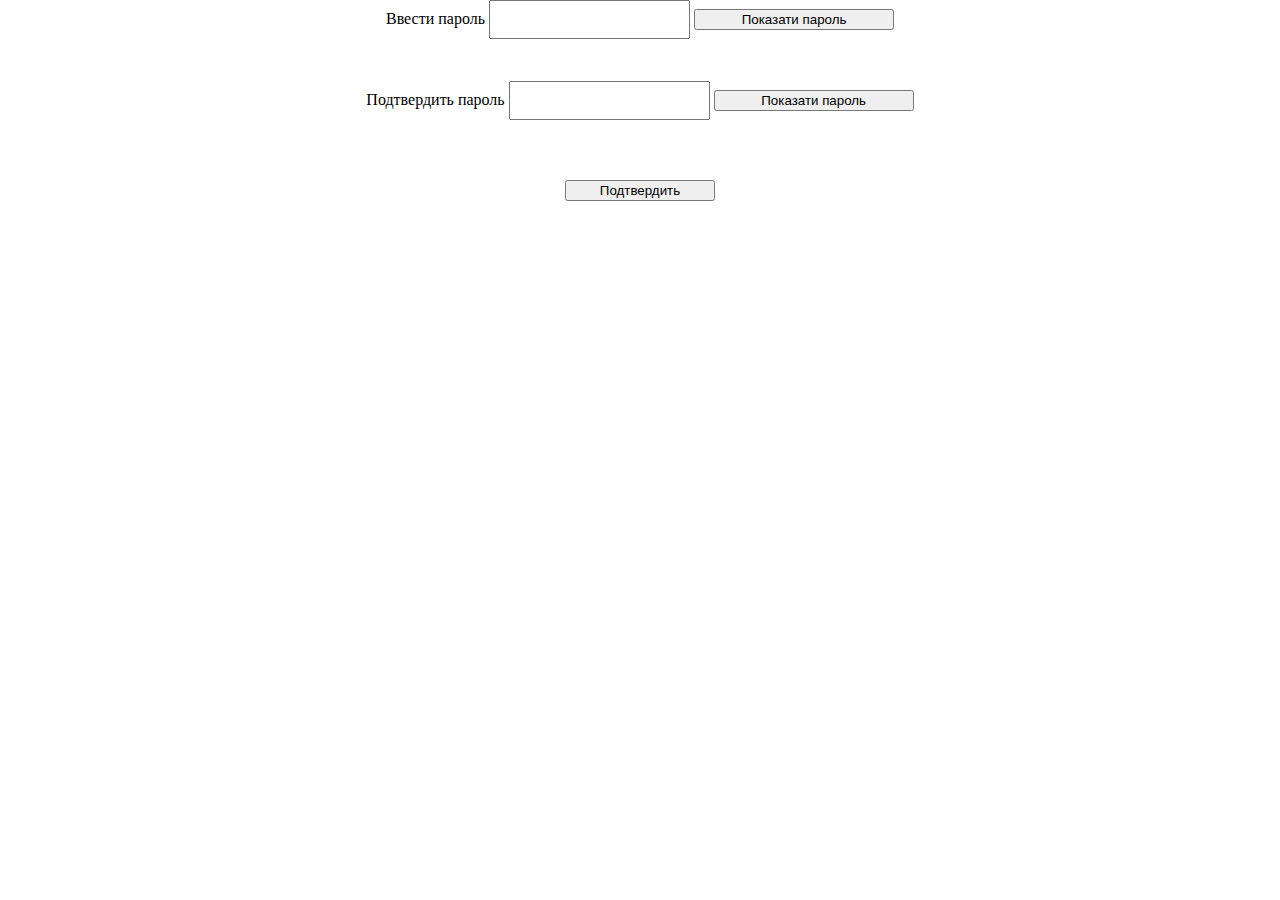
<file: 10 task/index.html>
<!DOCTYPE html>
<html lang="en">
<head>

    <meta charset="UTF-8"/>
    <meta name="viewport" content="width=device-width, initial-scale=1.0"/>
    <!--    <link-->
    <!--      rel="stylesheet"-->
    <!--      href="https://use.fontawesome.com/releases/v5.7.1/css/all.css"-->
    <!--      integrity="sha384-fnmOCqbTlWIlj8LyTjo7mOUStjsKC4pOpQbqyi7RrhN7udi9RwhKkMHpvLbHG9Sr"-->
    <!--      crossorigin="anonymous"-->
    <!--    />-->
    <meta http-equiv="X-UA-Compatible" content="ie=edge"/>
    <link href="style.css" rel="stylesheet">
    <title>Homework-buttons</title>

</head>
<body>

<form class="password-form" action="#" type="POST">
    <label class="input-wrapper">
        Ввести пароль
        <input id="firstInput" type="password"/>
        <i class="fas fa-eye icon-password"></i>
        <button id="firstButton">Показати пароль</button>
    </label>
    <br>


    <label class="input-wrapper">
        Подтвердить пароль
        <input id="secondInput" type="password"/>
        <i class="fas fa-eye-slash icon-password"></i>
        <button id="secondButton">Показати пароль</button>
    </label>
    <br>

    <br>
    <button type="submit" id="lastBtn" class="btn">Подтвердить</button>
    <div id="lastdiv"></div>

</form>
<script src="app.js"></script>

</body>
</html>
</file>
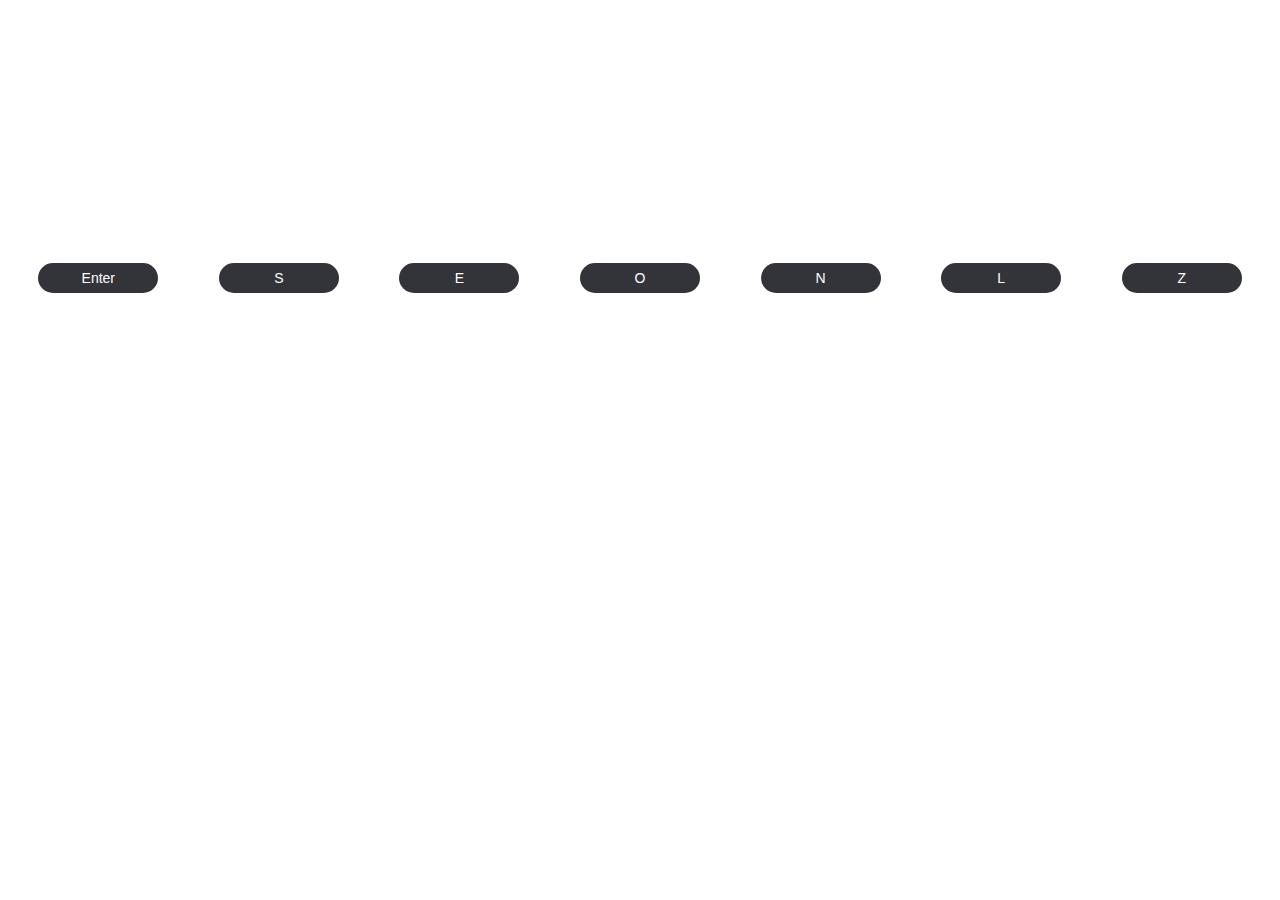
<file: 11 task/index.html>
<!DOCTYPE html>
<html lang="en">
<head>
	<meta charset="UTF-8">
	<meta name="viewport" content="width=device-width, initial-scale=1.0">
	<meta http-equiv="X-UA-Compatible" content="ie=edge">
	<link href="style.css" rel="stylesheet">
	<title>Homework-buttons</title>
</head>
<body>
	<div class="btn-wrapper">
    <button value="Enter" class="btn">Enter</button>
		<button value="s" class="btn">S</button>
		<button value="e" class="btn">E</button>
		<button value="o" class="btn">O</button>
		<button value="n" class="btn">N</button>
		<button value="l" class="btn">L</button>
		<button value="z" class="btn">Z</button>
	</div>
<script src="app.js"></script>
</body>
</html>
</file>
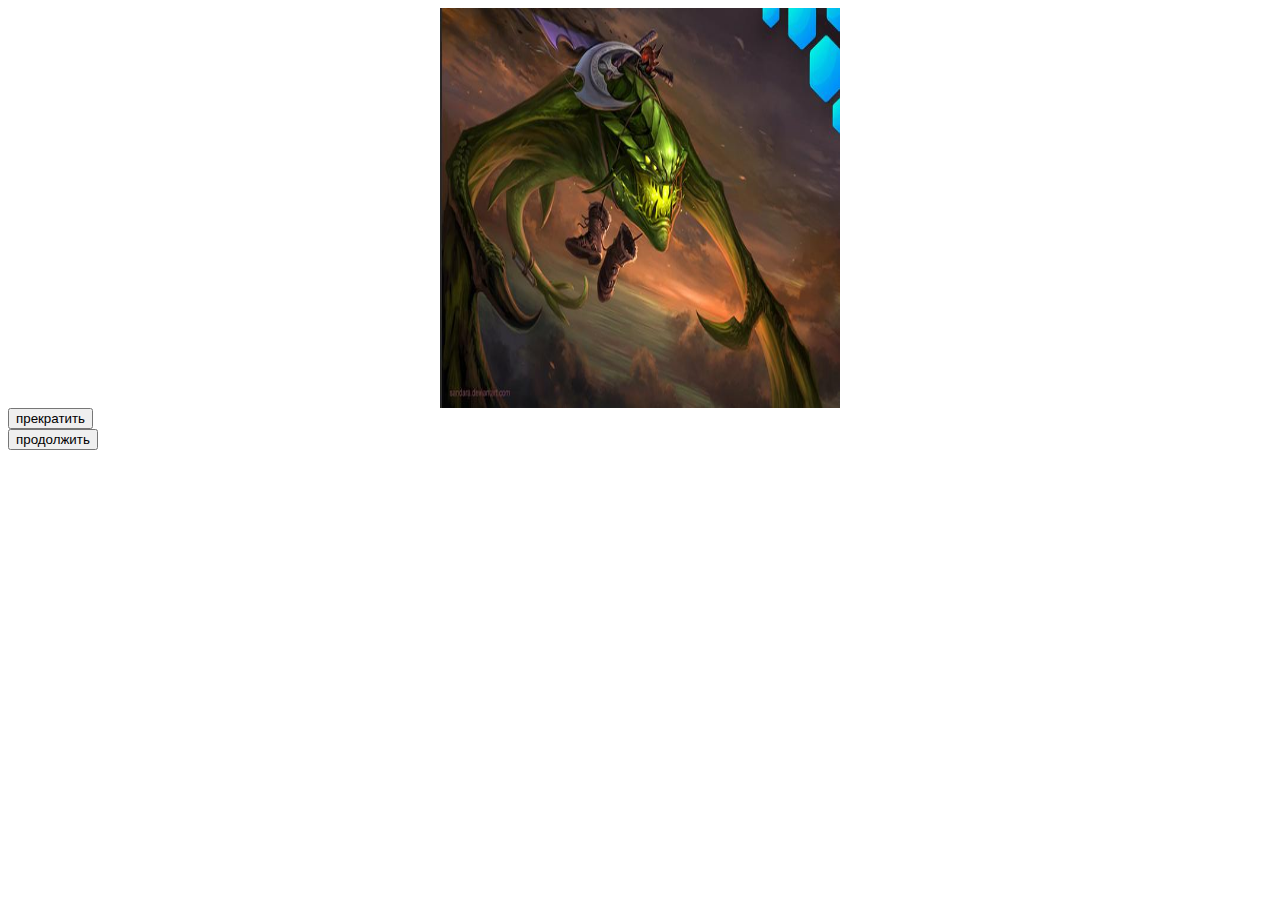
<file: 12 task/index.html>
<!DOCTYPE html>
<html lang="en">
<head>
    <meta charset="UTF-8"/>
    <meta name="viewport" content="width=device-width, initial-scale=1.0"/>
    <meta http-equiv="X-UA-Compatible" content="ie=edge"/>
    <link href="style.css" rel="stylesheet">
    <title>Banners</title>
    <style>
        .image-to-show {
            width: 400px;
            height: 400px;
        }

        .images-wrapper {
            display: flex;
            flex-wrap: wrap;
            justify-content: space-between;
        }
        /*button{*/
        /*    align-content: center;*/
        /*}*/

    </style>

</head>
<body>

<div id="slide" class="images-wrapper">
    <img src="./img/1.jpg" alt="image of game" class="imageToShow"/>
    <img src="./img/2.jpg" alt="image of game" class="imageToShow" id="first"/>
    <img src="./img/3.JPG" alt="image of game" class="imageToShow" id="second"/>
    <img src="./img/4.png" alt="image of game" class="imageToShow" id="third"/>
</div>
<button id="btn">прекратить</button><br>
<button id="btn1">продолжить</button>
<script src="app.js"></script>

</body>
</html>
</file>
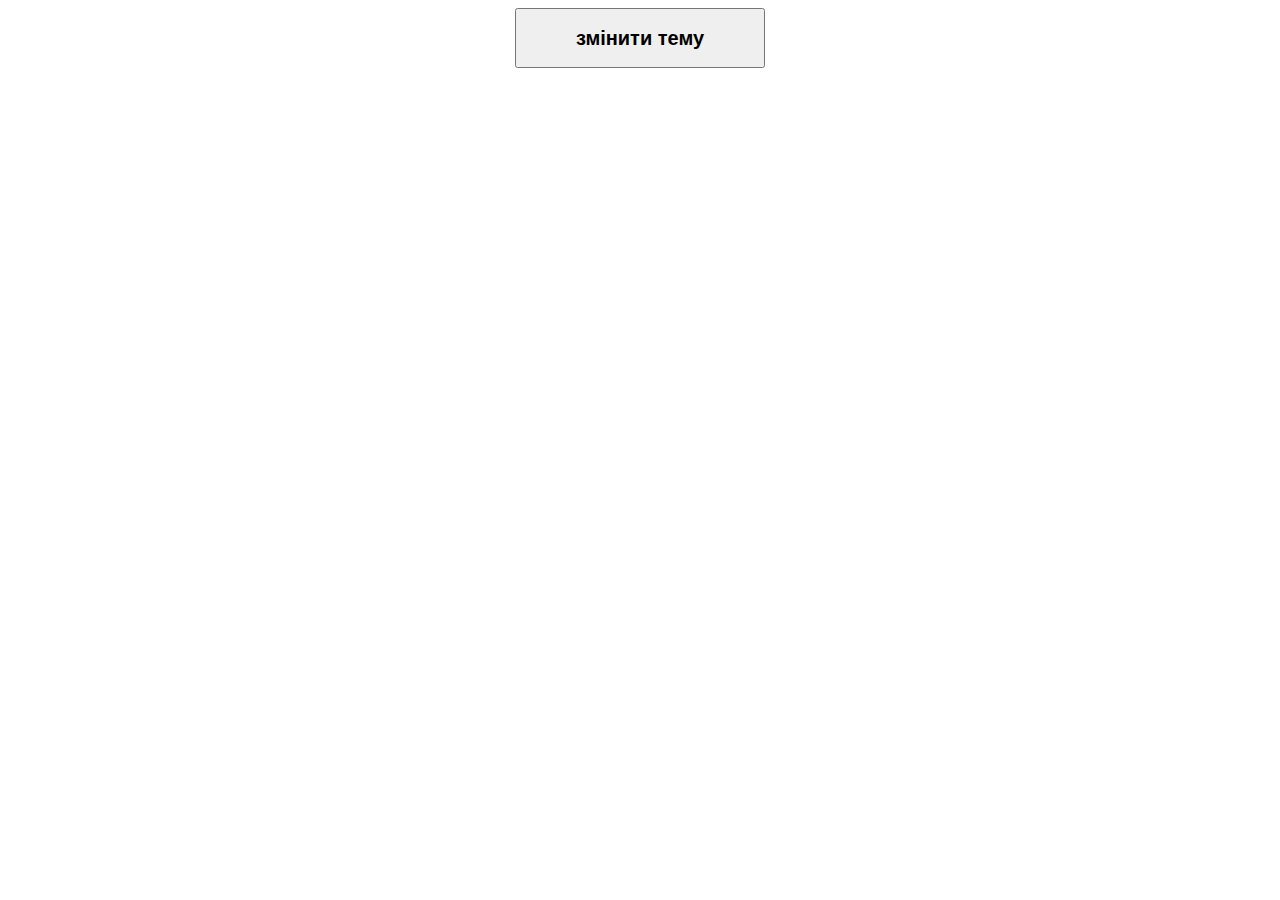
<file: 13 task/index.html>
<!DOCTYPE html>
<html lang="en">
<head>
    <meta charset="UTF-8" />
    <meta name="viewport" content="width=device-width, initial-scale=1.0" />
    <link href="style.css" rel="stylesheet">

    <meta http-equiv="X-UA-Compatible" content="ie=edge" />
    <title>Homework-buttons</title>
    </head>
<body>
<form class="password-form" action="#" type="POST">
    <button class="btn"><h2>змінити тему</h2></button>
    <div></div>
</form>
<script src="app.js"></script>

</body>
</html>
</file>
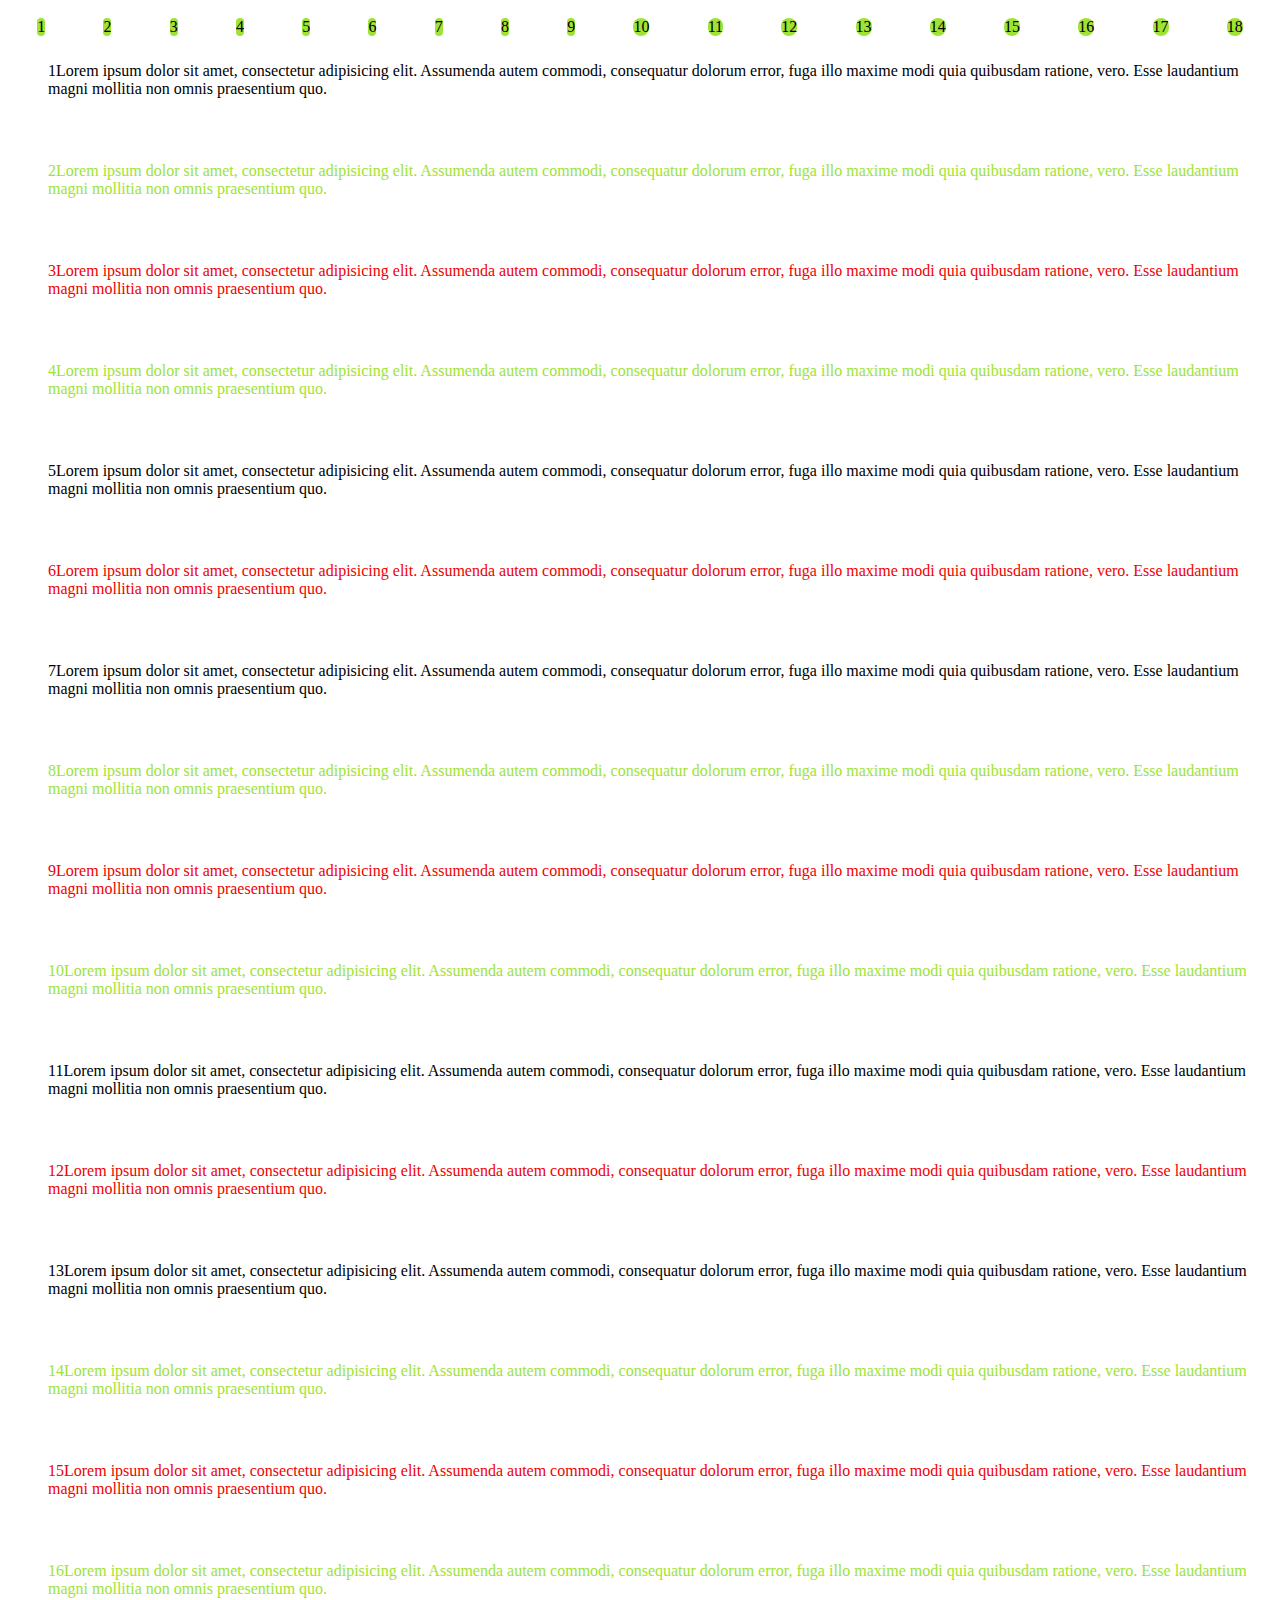
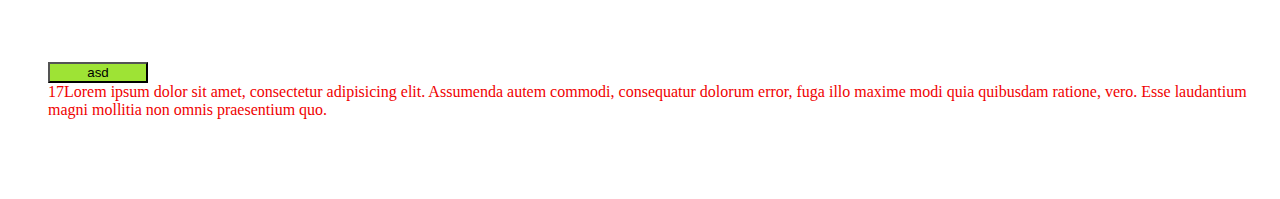
<file: 14 task/index.html>
<!DOCTYPE html>
<html lang="en">
<head>
    <meta charset="UTF-8"/>
    <meta name="viewport" content="width=device-width, initial-scale=1.0"/>
    <!--    <link-->
    <!--            rel="stylesheet"-->
    <!--            href="https://use.fontawesome.com/releases/v5.7.1/css/all.css"-->
    <!--            integrity="sha384-fnmOCqbTlWIlj8LyTjo7mOUStjsKC4pOpQbqyi7RrhN7udi9RwhKkMHpvLbHG9Sr"-->
    <!--            crossorigin="anonymous"-->
    <!--    />-->
    <link href="style.css" rel="stylesheet">
    <!--    <script type="text/javascript" src="jquery.js"></script>-->
    <meta http-equiv="X-UA-Compatible" content="ie=edge"/>
    <script src="jquery-3.6.0.js"></script>

    <title>Homework-buttons</title>
</head>
<body>
<!--<form class="password-form" action="#" type="POST">-->
<div id="firstDiv" class="navbar">
    <a href="#1">1</a>
    <a href="#2">2</a>
    <a href="#3">3</a>
    <a href="#4">4</a>
    <a href="#5">5</a>
    <a href="#5">6</a>
    <a href="#6">7</a>
    <a href="#7">8</a>
    <a href="#8">9</a>
    <a href="#9">10</a>
    <a href="#10">11</a>
    <a href="#11">12</a>
    <a href="#12">13</a>
    <a href="#13">14</a>
    <a href="#14">15</a>
    <a href="#15">16</a>
    <a href="#16">17</a>
    <a href="#17">18</a>
</div>
<a id="up" href="#firstDiv"></a>
<div>
    <ul>
        <a id="1">1Lorem ipsum dolor sit amet, consectetur adipisicing elit. Assumenda autem commodi, consequatur
            dolorum error, fuga illo maxime modi quia quibusdam ratione, vero. Esse laudantium magni mollitia non omnis
            praesentium quo.
        </a>
        <a href="#17" id="2">2Lorem ipsum dolor sit amet, consectetur adipisicing elit. Assumenda autem commodi,
            consequatur
            dolorum error, fuga illo maxime modi quia quibusdam ratione, vero. Esse laudantium magni mollitia non omnis
            praesentium quo.
        </a>
        <a id="3">3Lorem ipsum dolor sit amet, consectetur adipisicing elit. Assumenda autem commodi, consequatur
            dolorum error, fuga illo maxime modi quia quibusdam ratione, vero. Esse laudantium magni mollitia non omnis
            praesentium quo.
        </a>
        <a id="4">4Lorem ipsum dolor sit amet, consectetur adipisicing elit. Assumenda autem commodi, consequatur
            dolorum error, fuga illo maxime modi quia quibusdam ratione, vero. Esse laudantium magni mollitia non omnis
            praesentium quo.
        </a>
        <a id="5">5Lorem ipsum dolor sit amet, consectetur adipisicing elit. Assumenda autem commodi, consequatur
            dolorum error, fuga illo maxime modi quia quibusdam ratione, vero. Esse laudantium magni mollitia non omnis
            praesentium quo.
        </a>
        <a id="6">6Lorem ipsum dolor sit amet, consectetur adipisicing elit. Assumenda autem commodi, consequatur
            dolorum error, fuga illo maxime modi quia quibusdam ratione, vero. Esse laudantium magni mollitia non omnis
            praesentium quo.
        </a>
        <a id="7">7Lorem ipsum dolor sit amet, consectetur adipisicing elit. Assumenda autem commodi, consequatur
            dolorum error, fuga illo maxime modi quia quibusdam ratione, vero. Esse laudantium magni mollitia non omnis
            praesentium quo.
        </a>
        <a id="8">8Lorem ipsum dolor sit amet, consectetur adipisicing elit. Assumenda autem commodi, consequatur
            dolorum error, fuga illo maxime modi quia quibusdam ratione, vero. Esse laudantium magni mollitia non omnis
            praesentium quo.
        </a>
        <a id="9">9Lorem ipsum dolor sit amet, consectetur adipisicing elit. Assumenda autem commodi, consequatur
            dolorum error, fuga illo maxime modi quia quibusdam ratione, vero. Esse laudantium magni mollitia non omnis
            praesentium quo.
        </a>
        <a id="10">10Lorem ipsum dolor sit amet, consectetur adipisicing elit. Assumenda autem commodi, consequatur
            dolorum error, fuga illo maxime modi quia quibusdam ratione, vero. Esse laudantium magni mollitia non omnis
            praesentium quo.
        </a>
        <a id="11">11Lorem ipsum dolor sit amet, consectetur adipisicing elit. Assumenda autem commodi, consequatur
            dolorum error, fuga illo maxime modi quia quibusdam ratione, vero. Esse laudantium magni mollitia non omnis
            praesentium quo.
        </a>
        <a id="12">12Lorem ipsum dolor sit amet, consectetur adipisicing elit. Assumenda autem commodi, consequatur
            dolorum error, fuga illo maxime modi quia quibusdam ratione, vero. Esse laudantium magni mollitia non omnis
            praesentium quo.
        </a>
        <a id="13">13Lorem ipsum dolor sit amet, consectetur adipisicing elit. Assumenda autem commodi, consequatur
            dolorum error, fuga illo maxime modi quia quibusdam ratione, vero. Esse laudantium magni mollitia non omnis
            praesentium quo.
        </a>
        <a id="14">14Lorem ipsum dolor sit amet, consectetur adipisicing elit. Assumenda autem commodi, consequatur
            dolorum error, fuga illo maxime modi quia quibusdam ratione, vero. Esse laudantium magni mollitia non omnis
            praesentium quo.
        </a>
        <a id="15">15Lorem ipsum dolor sit amet, consectetur adipisicing elit. Assumenda autem commodi, consequatur
            dolorum error, fuga illo maxime modi quia quibusdam ratione, vero. Esse laudantium magni mollitia non omnis
            praesentium quo.
        </a>
        <a id="16">16Lorem ipsum dolor sit amet, consectetur adipisicing elit. Assumenda autem commodi, consequatur
            dolorum error, fuga illo maxime modi quia quibusdam ratione, vero. Esse laudantium magni mollitia non omnis
            praesentium quo.
        </a>
        <button id="lst">asd</button>
        <a id="17">17Lorem ipsum dolor sit amet, consectetur adipisicing elit. Assumenda autem commodi, consequatur
            dolorum error, fuga illo maxime modi quia quibusdam ratione, vero. Esse laudantium magni mollitia non omnis
            praesentium quo.
        </a>
    </ul>
</div>
<!--</form>-->
<script src="app.js" type="text/javascript"></script>
</body>
</html>
</file>
<file: 10 task/style.css>
*{
    margin: auto;
}
.password-form {
    display: flex;
    flex-direction: column;
}

.input-wrapper {
    position: relative;
    width: intrinsic;
    width: -moz-max-content;
    width: -webkit-max-content;
}

.input-wrapper input {
    min-width: 120px;
    padding: 10px;
    margin-bottom: 24px;
}

.input-wrapper i {
    position: absolute;
    right: 10px;
    top: 12px;
    color: grey;
}

.btn {
    width: 150px;
}
button{
    width: 200px;
    margin-bottom: 10px;
}
.lastDiv{
    color: #d00000;
}
</file>
<file: 11 task/style.css>
.btn-wrapper{
    height: 60vh;
    display: flex;
    align-items: center;
    justify-content: space-around;
}
.btn{
    border: none;
    border-radius: 20px;
    min-width: 120px;
    padding: 7px;
    color: #fff;
    font-size: 14px;
    background-color: #33333a;
    cursor: pointer;
}
.btn:active,
.btn:focus{
    outline: none;
}
.asr{
    background-color: cornflowerblue;
}
</file>
<file: 12 task/style.css>
.slideSingle {
    width: 400px;
    height: 400px;
    margin: auto;

}

.images-wrapper {
    display: flex;
    flex-wrap: wrap;
    justify-content: space-between;
}
</file>
<file: 13 task/style.css>
*{
    text-align: center;
}
.green{
    background-color: #500303;
    color: #9ee335;
    border-color: #23201D;
}
button{
    width: 250px;
    padding: 0;
}
.btn:hover{
    box-shadow: #1e1105 10px 10px 10px;
    background-color: #c93535;
    border-radius: 10px;
    border: none;

}
</file>
<file: 14 task/style.css>
button{
    width: 100px;
    /*height: 100px;*/
    background-color: #9ee335;
}
.red{
    background-color: #4f1313;
    color: #d00000;
    height: 100px;
    width: 100%;
    display: block;
    border: none;
}
.green {
    background-color: #500303;
    color: #9ee335;
}
ul a{
    height: 100px;
    display: block;
    text-decoration: none;
}
ul a:nth-child(2n){
    color: #9ee335;
    font-family: Chandas;

}
ul a:nth-child(3n){
    color: #ef0101;
    font-family: aakar;
}
.navbar{
    display: flex;
    flex-direction: row;
    justify-content: space-around;
    width: 100%;

}
.navbar a {
    text-decoration: none;
    color: black;
    margin: 10px;
    background-color: #9ee335;
    border-radius: 10px;
    display: flex;
    justify-content: space-around;
}
#up{
    position: fixed;
    right: 100px;
    bottom: 100px;
    width: 50px;
    height: 50px;
    background-color: #d00000;
}
#up:hover{
    background-color: #9ee335;
    transition: 3s;
}
</file>
